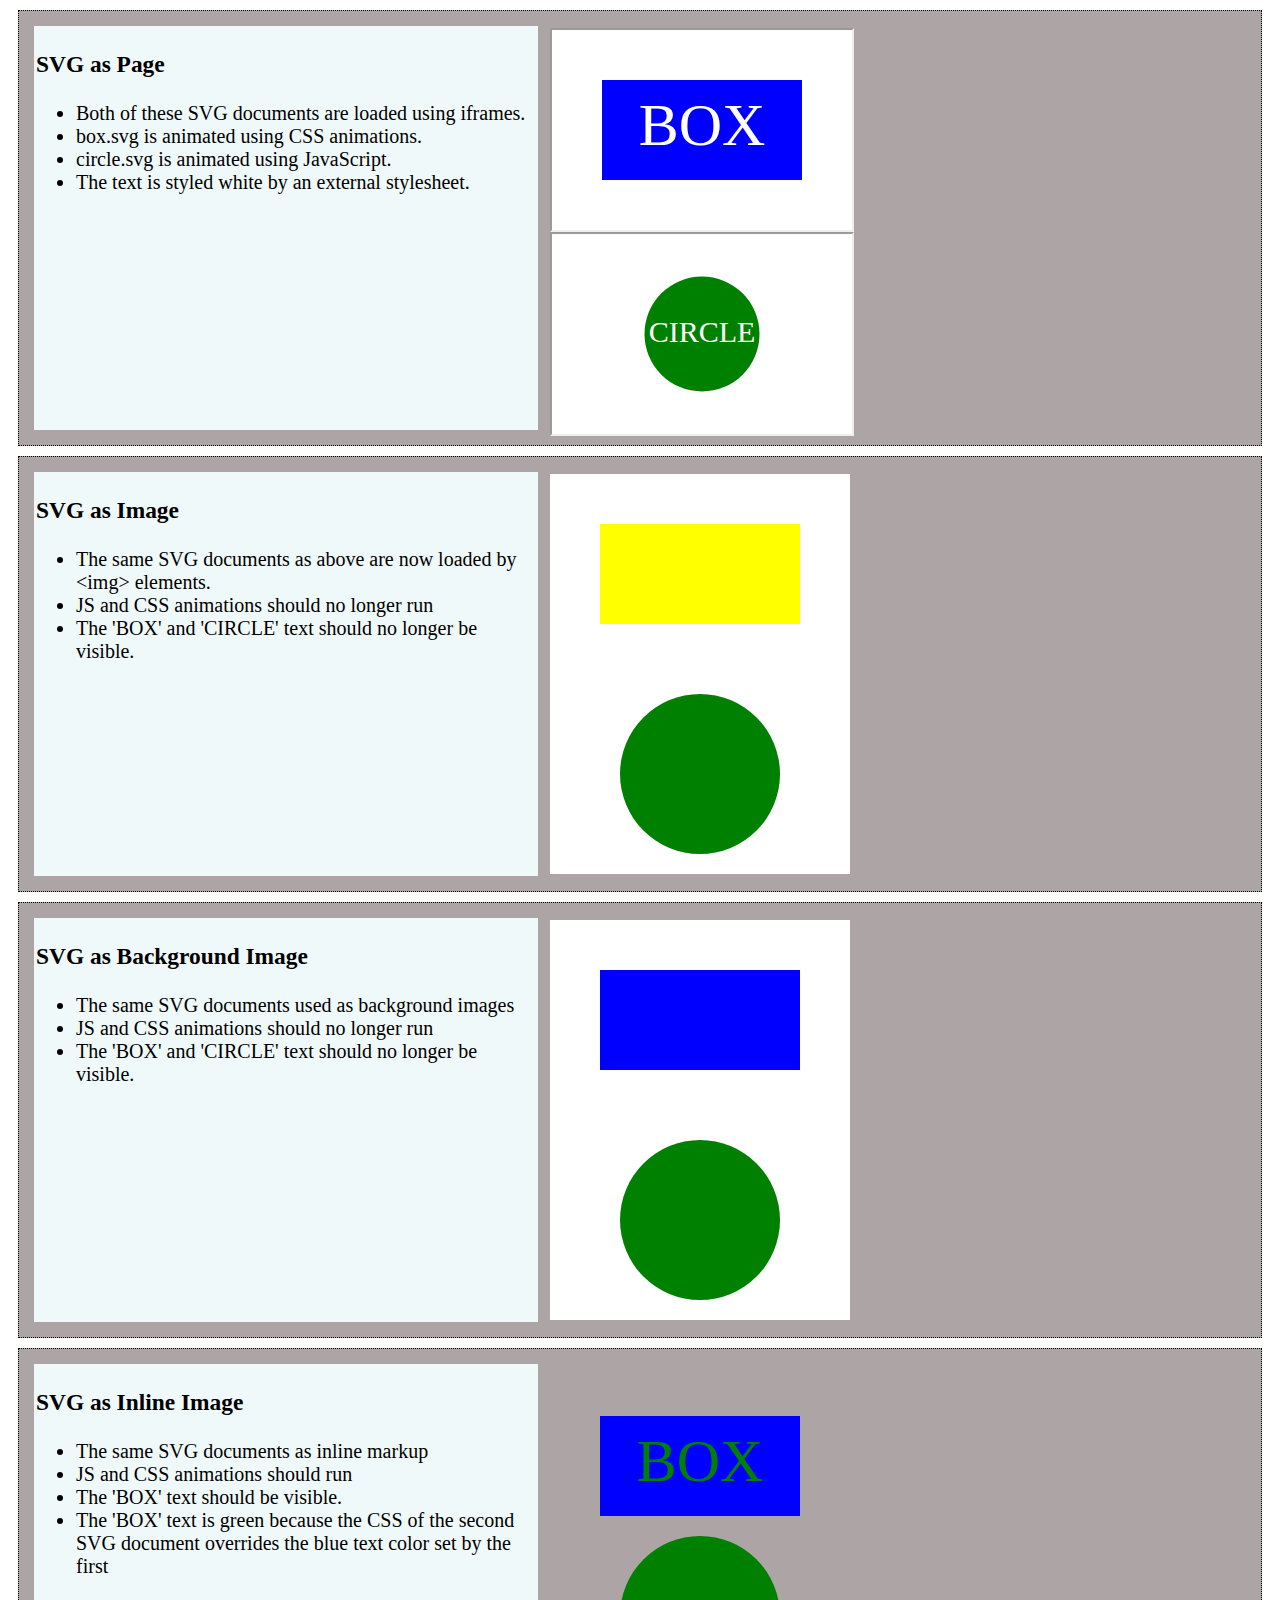
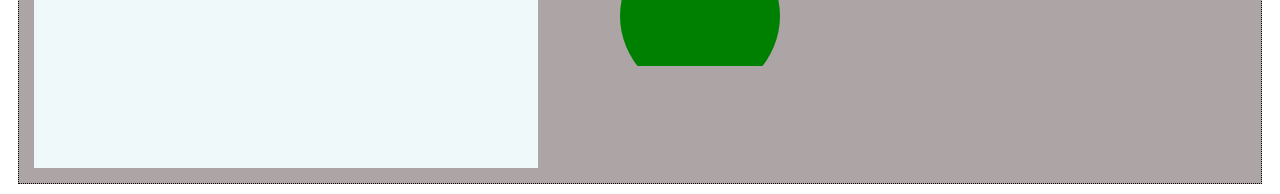
<file: index.html>
<!doctype html>
<html>
    <head>
        <title></title>
        <style>
            iframe, img {
                display: block;
                width: 300px;
                height: 200px;
                background-color: white;
            }

            svg {
                display: block;
            }

            section {
                display: block;
                overflow: hidden;
                font-size: 20px;
                background-color: #ADA5A5;
                padding: .5em;
                margin: .5em;
                border: 1px dotted black;
            }

            section > .explain {
                float: left;
                width: 500px;
                height: 400px;
                margin: .25em;
                padding: .1em;
                background-color: #F0F9FA;
            }

            section > .test {
                float:left;
                height: 400px;
                margin: .25em;
                padding: .1em;
            }

            .bgtest {
                width: 300px;
                height: 200px;
                background-color: white;
            }

            .bgtest-box {
                background-image: url('./svg/box.svg');
            }

            .bgtest-circle {
                background-image: url('./svg/circle.svg');
            }

        </style>
    </head>
    <body>
        <section> 
            <div class="explain">
                <h3>SVG as Page</h3>
                <ul>
                    <li>Both of these SVG documents are loaded using iframes.</li>
                    <li>box.svg is animated using CSS animations.</li>
                    <li>circle.svg is animated using JavaScript.</li>
                    <li>The text is styled white by an external stylesheet.</li>
                </ul>
            </div>

            <div class="test">
                <iframe src="./svg/box.svg"></iframe>
                <iframe src="./svg/circle.svg"></iframe>
            </div>
        </section>

        <section> 
            <div class="explain">
                <h3>SVG as Image</h3>
                <ul>
                    <li>The same SVG documents as above are now loaded by &lt;img&gt; elements.</li>
                    <li>JS and CSS animations should no longer run</li>
                    <li>The 'BOX' and 'CIRCLE' text should no longer be visible.</li>
                </ul>
            </div>

            <div class="test">
                <img src="./svg/box.svg">
                <img src="./svg/circle.svg">
            </div>
        </section>

        <section> 
            <div class="explain">
                <h3>SVG as Background Image</h3>
                <ul>
                    <li>The same SVG documents used as background images</li>
                    <li>JS and CSS animations should no longer run</li>
                    <li>The 'BOX' and 'CIRCLE' text should no longer be visible.</li>
                </ul>
            </div>

            <div class="test">
                <div class="bgtest bgtest-box"></div>
                <div class="bgtest bgtest-circle"></div>
            </div>
        </section>

        <section> 
            <div class="explain">
                <h3>SVG as Inline Image</h3>
                <ul>
                    <li>The same SVG documents as inline markup</li>
                    <li>JS and CSS animations should run</li>
                    <li>The 'BOX' text should be visible.</li>
                    <li>The 'BOX' text is green because the CSS of the second SVG document overrides the blue text color set by the first</li>
                </ul>
            </div>

            <div class="test">
                <svg class="bgtest-box">
                     <style type="text/css">
                            @-webkit-keyframes color {
                                25%     { fill: yellow; }
                                50%     { fill: green;  }
                                75%     { fill: red;    }
                                100%    { fill: blue;   }
                            }
                            @keyframes color {
                                25%     { fill: yellow; }
                                50%     { fill: green;  }
                                75%     { fill: red;    }
                                100%    { fill: blue;   }
                            }

                            #box {
                                -webkit-animation: color 3s infinite; 
                                animation: color 3s infinite; 
                            }
                            text { fill: blue; }
                     </style>
                  <rect id="box" x="50" y="50" width="200" height="100" fill="blue" />
                  <text id="white-text" x="150" y="115" font-size="60" text-anchor="middle">BOX</text>
                </svg>
                <svg class="bgtest-circle">
                     <style type="text/css">
                            text { fill: green; }
                     </style>

                    <circle id="circle" cx="150" cy="100" r="80" fill="green" />
                    <text id="white-text" x="150" y="108" font-size="30" text-anchor="middle">CIRCLE</text>

                    <script type="text/javascript">
                        var c = document.getElementById('circle');
                        zoom();

                        function zoom() {
                            if (!c.direction) {
                                c.direction = "shrink";
                                c.radius = parseInt(c.getAttribute('r'));
                            } 

                            c.radius += (c.direction === "grow")?0.5:-0.5;
                            c.setAttribute('r', c.radius.toString());

                            if (c.radius == 0)
                                c.direction = "grow";
                            if (c.radius == 125)
                                c.direction = "shrink";

                            requestAnimationFrame(zoom);
                        }
                    </script>
                </svg>
            </div>
        </section>
        

    </body>
</html>
</file>
